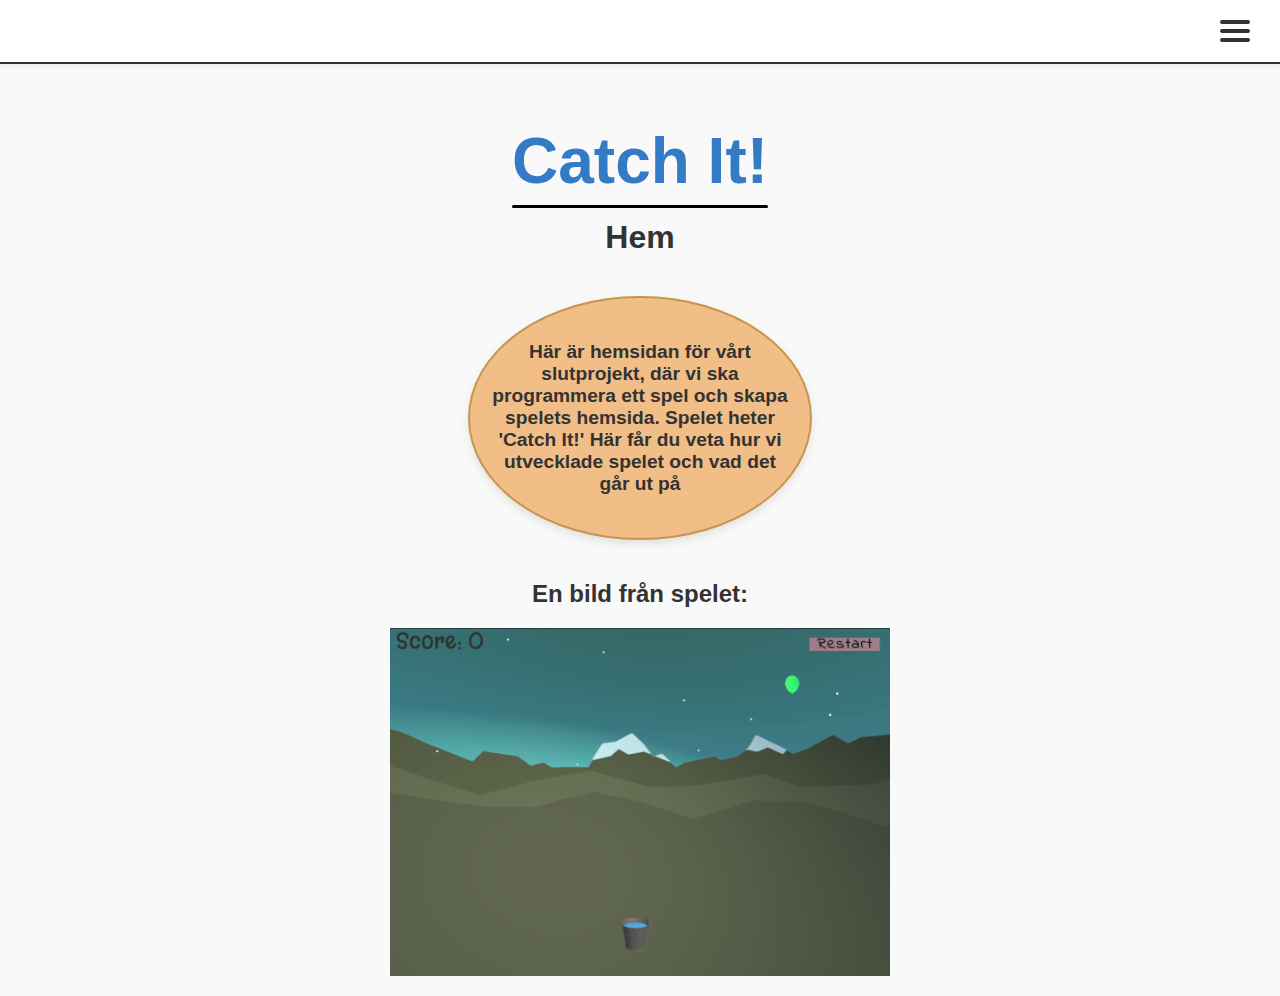
<file: Index.html>
<!DOCTYPE html>
<html lang="sv">
<head>
    <meta charset="UTF-8">
    <meta name="viewport" content="width=device-width, initial-scale=1.0">
    <title>Document</title>
    <link rel="stylesheet" href="spelsite.css">
   
</head>
<script>
    function toggleMenu() {
      const menu = document.getElementById("dropdownMenu");
      menu.style.display = menu.style.display === "flex" ? "none" : "flex";
    }
  
   
    window.addEventListener("click", function (e) {
      const menu = document.getElementById("dropdownMenu");
      const icon = document.querySelector(".menu-icon");
      if (!menu.contains(e.target) && !icon.contains(e.target)) {
        menu.style.display = "none";
      }
    });
  </script>
<body>
    <header>
        <div class="menu-container">
          <div class="menu-icon" onclick="toggleMenu()">
            <div></div>
            <div></div>
            <div></div>
          </div>
      
          <div class="dropdown-menu" id="dropdownMenu">
           
            <a href="Index.html">Hem</a> 
            <a href="OmSpelet.html">Om spelet!</a> 
            <a href="HurSpelarMan.html">Hur spelar man?</a> 
            <a href="HurGjordesSpelet.html">Hur gjordes spelet?</a>
            <a href="Kontakt.html">Credit</a>
         
        
        </div>
        </div>
      </header>
      <div class="logo">
        Catch It!
      </div>
      
      <h1>Hem</h1>
      


      <div class="rektangel">
        <p>
          Här är hemsidan för vårt slutprojekt, där vi ska programmera ett spel och skapa spelets hemsida.
          Spelet heter 'Catch It!' Här får du veta hur vi utvecklade spelet och vad det går ut på
        </p>
      </div></body>
      <h2>En bild från spelet:</h2>
      <img src="bild.png" alt="Skärmbild av spelet" style="width: 500px; display: block; margin: 20px auto;">

</html>
</file>
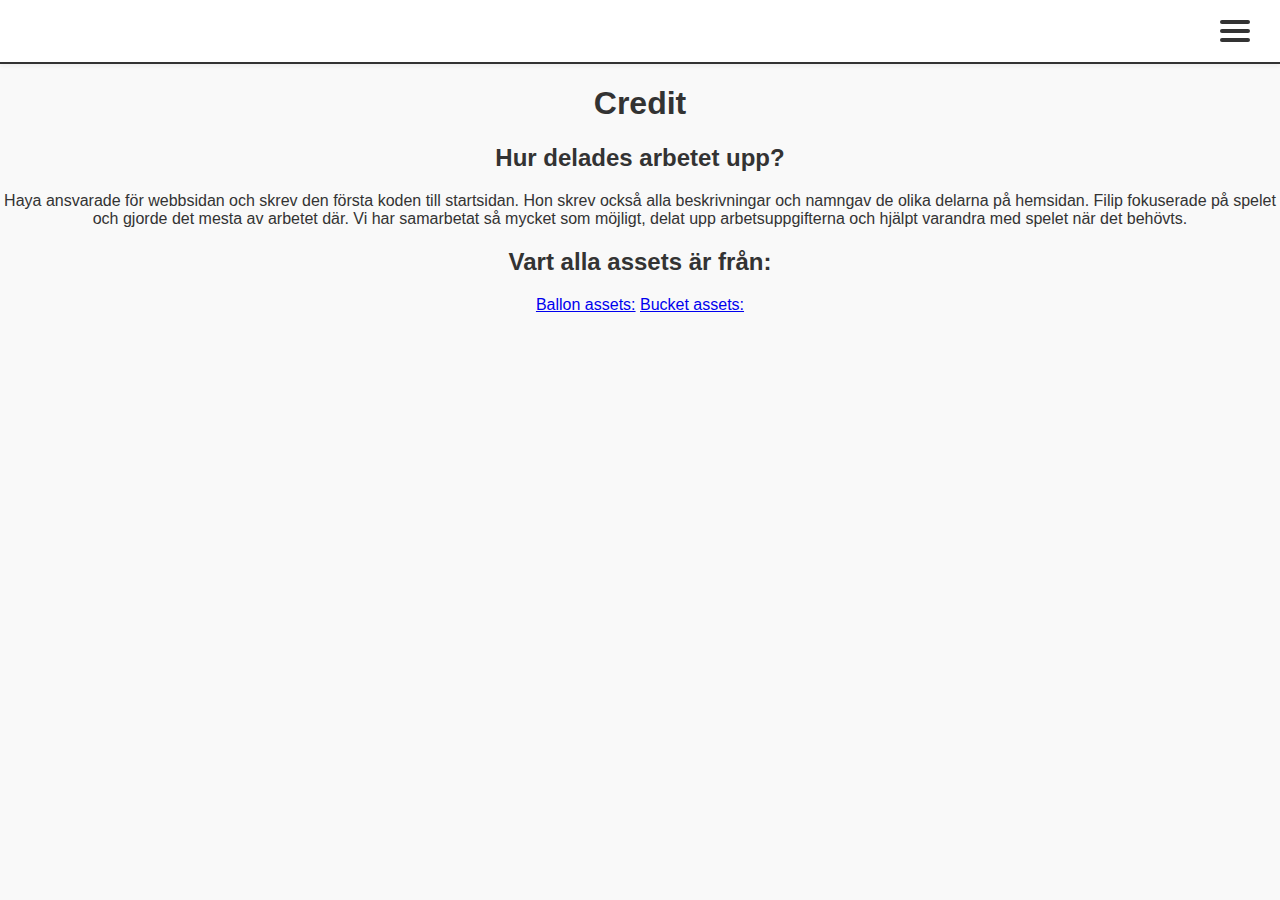
<file: credit.html>
<!DOCTYPE html>
<html lang="sv">
<head>
    <meta charset="UTF-8">
    <meta name="viewport" content="width=device-width, initial-scale=1.0">
    <title>Document</title>
    <link rel="stylesheet" href="SpelSite.css">
</head>
<script>
    function toggleMenu() {
      const menu = document.getElementById("dropdownMenu");
      menu.style.display = menu.style.display === "flex" ? "none" : "flex";
    }
  
   
    window.addEventListener("click", function (e) {
      const menu = document.getElementById("dropdownMenu");
      const icon = document.querySelector(".menu-icon");
      if (!menu.contains(e.target) && !icon.contains(e.target)) {
        menu.style.display = "none";
      }
    });
  </script>
<body>
    <header>
        <div class="menu-container">
          <div class="menu-icon" onclick="toggleMenu()">
            <div></div>
            <div></div>
            <div></div>
          </div>
      
          <div class="dropdown-menu" id="dropdownMenu">
           
            <a href="Index.html">Hem</a> 
            <a href="OmSpelet.html">Om spelet!</a> 
            <a href="HurSpelarMan.html">Hur spelar man?</a> 
            <a href="HurGjordesSpelet.html">Hur gjordes spelet?</a>
            <a href="Kontakt.html">Credit</a>
         
        
        </div>
        </div>
      </header>
      
      
    <h1> Credit</h1>
    <h2> Hur delades arbetet upp? </h2>
    <p> Haya ansvarade för webbsidan och skrev den första koden till startsidan. Hon skrev också alla beskrivningar och namngav de olika delarna på hemsidan. Filip fokuserade på spelet och gjorde det mesta av arbetet där. Vi har samarbetat så mycket som möjligt, delat upp arbetsuppgifterna och hjälpt varandra med spelet när det behövts.</p>
    <h2> Vart alla assets är från: </h2>
    <a href="https://assetstore.unity.com/packages/3d/props/tools/low-poly-casual-bucket-287902S" target="_blank">Ballon assets:</a>

    <a href="https://assetstore.unity.com/packages/3d/props/tools/low-poly-casual-bucket-287902S" target="_blank">Bucket assets:</a>

</body>
</html>
</file>
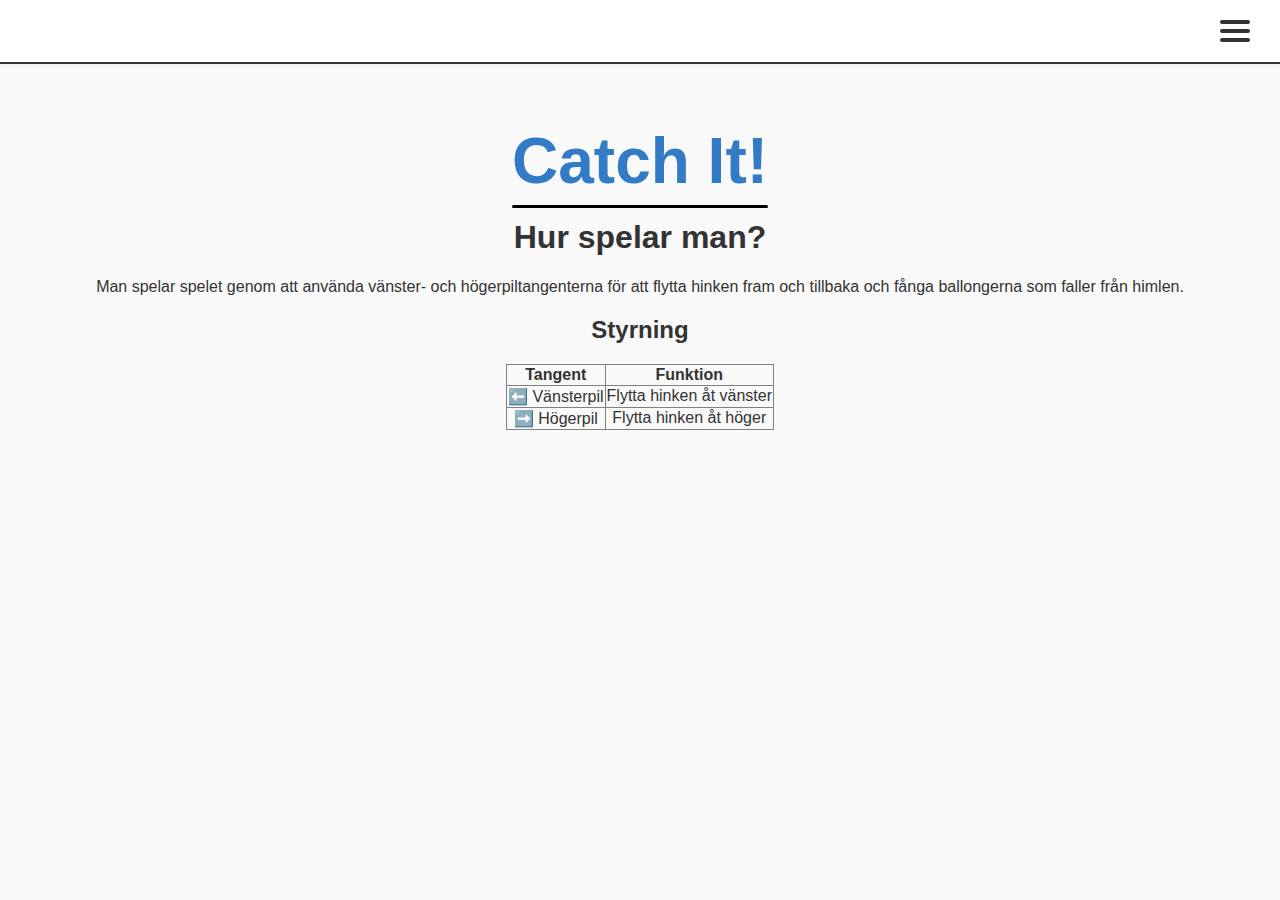
<file: HurSpelarMan.html>
<!DOCTYPE html>
<html lang="sv">
<head>
    <meta charset="UTF-8">
    <meta name="viewport" content="width=device-width, initial-scale=1.0">
    <title>Document</title>
    <link rel="stylesheet" href="SpelSite.css">
</head>
<script>
    function toggleMenu() {
      const menu = document.getElementById("dropdownMenu");
      menu.style.display = menu.style.display === "flex" ? "none" : "flex";
    }
  
    window.addEventListener("click", function (e) {
      const menu = document.getElementById("dropdownMenu");
      const icon = document.querySelector(".menu-icon");
      if (!menu.contains(e.target) && !icon.contains(e.target)) {
        menu.style.display = "none";
      }
    });
</script>
<body>
    <header>
        <div class="menu-container">
          <div class="menu-icon" onclick="toggleMenu()">
            <div></div>
            <div></div>
            <div></div>
          </div>
      
          <div class="dropdown-menu" id="dropdownMenu">
            <a href="Index.html">Hem</a> 
            <a href="OmSpelet.html">Om spelet!</a> 
            <a href="HurSpelarMan.html">Hur spelar man?</a> 
            <a href="HurGjordesSpelet.html">Hur gjordes spelet?</a>
            <a href="Kontakt.html">Credit</a>
          </div>
        </div>
    </header>

    <div class="logo">
      Catch It!
    </div>
    
    <h1>Hur spelar man?</h1>
    
    <p>Man spelar spelet genom att använda vänster- och högerpiltangenterna för att flytta hinken fram och tillbaka och fånga ballongerna som faller från himlen.</p>

    <h2>Styrning</h2>
<div style="text-align: center;">
  <table border="1" style="border-collapse: collapse; margin: auto;">
    <tr>
      <th>Tangent</th>
      <th>Funktion</th>
    </tr>
    <tr>
      <td>⬅️ Vänsterpil</td>
      <td>Flytta hinken åt vänster</td>
    </tr>
    <tr>
      <td>➡️ Högerpil</td>
      <td>Flytta hinken åt höger</td>
    </tr>
  </table>
</div>

    </table>
</body>
</html>
</file>
<file: spelsite.css>
body {
  margin: 0;
  font-family: 'Arial', sans-serif;
  background-color: #f9f9f9;
  color: #333;
  text-align: center;
}


header {
  display: flex;
  justify-content: flex-end;
  align-items: center;
  padding: 15px 30px;
  border-bottom: 2px solid #333;
  background-color: #ffffff;
  box-shadow: 0 2px 4px rgba(0,0,0,0.05);
}

.menu-icon {
  width: 30px;
  cursor: pointer;
}

.menu-icon div {
  height: 4px;
  background-color: #333;
  margin: 5px 0;
  border-radius: 2px;
}


.menu-container {
  position: relative;
}

.dropdown-menu {
  position: absolute;
  top: 40px;
  right: 0;
  background-color: white;
  border: 1px solid #ddd;
  display: none;
  flex-direction: column;
  box-shadow: 0 4px 8px #333;
  z-index: 100;
}

.dropdown-menu a {
  padding: 12px 24px;
  text-decoration: none;
  color: #333;
  display: block;
  transition: background-color 0.2s ease;
}

.dropdown-menu a:hover {
  background-color: #f5f5f5;
}


.side-menu {
  position: fixed;
  top: 0;
  right: -240px;
  width: 240px;
  height: 100%;
  background-color: #ffffff;
  box-shadow: -2px 0 10px #333;
  padding-top: 60px;
  transition: right 0.3s ease-in-out;
  display: flex;
  flex-direction: column;
  align-items: center;
  z-index: 200;
}

.side-menu.open {
  right: 0;
}

.side-menu a {
  text-decoration: none;
  color: #333;
  padding: 15px 0;
  width: 100%;
  text-align: center;
  border-bottom: 1px solid #eee;
  transition: background-color 0.2s ease;
}

.side-menu a:hover {
  background-color: #f0f0f0;
}


.logo {
  font-size: 64px;
  font-weight: bold;
  margin: 60px auto 20px;
  color: #347bc6;
  position: relative;
  width: fit-content;
}


.logo::after {
  content: "";
  position: absolute;
  bottom: -10px;
  left: 50%;
  transform: translateX(-50%);
  width: 100%;
  height: 3px;
  background-color: #000000;
  border-radius: 2px;
}


.rektangel {

  background-color: #f2be87; 
  width: 300px;
  height: 200px;
  margin: 40px auto;
  padding: 20px;
  text-align: center;
  border-radius: 50%;
  border: 2px solid #c7964d;
  box-shadow: 0 4px 8px rgba(0,0,0,0.1);
  display: flex;
  align-items: center;
  justify-content: center;
  font-weight: bold; 
  color: #333;
  font-size: 1.2rem;
}
</file>
<file: SpelSite.css>
body {
  margin: 0;
  font-family: 'Arial', sans-serif;
  background-color: #f9f9f9;
  color: #333;
  text-align: center;
}


header {
  display: flex;
  justify-content: flex-end;
  align-items: center;
  padding: 15px 30px;
  border-bottom: 2px solid #333;
  background-color: #ffffff;
  box-shadow: 0 2px 4px rgba(0,0,0,0.05);
}

.menu-icon {
  width: 30px;
  cursor: pointer;
}

.menu-icon div {
  height: 4px;
  background-color: #333;
  margin: 5px 0;
  border-radius: 2px;
}


.menu-container {
  position: relative;
}

.dropdown-menu {
  position: absolute;
  top: 40px;
  right: 0;
  background-color: white;
  border: 1px solid #ddd;
  display: none;
  flex-direction: column;
  box-shadow: 0 4px 8px #333;
  z-index: 100;
}

.dropdown-menu a {
  padding: 12px 24px;
  text-decoration: none;
  color: #333;
  display: block;
  transition: background-color 0.2s ease;
}

.dropdown-menu a:hover {
  background-color: #f5f5f5;
}


.side-menu {
  position: fixed;
  top: 0;
  right: -240px;
  width: 240px;
  height: 100%;
  background-color: #ffffff;
  box-shadow: -2px 0 10px #333;
  padding-top: 60px;
  transition: right 0.3s ease-in-out;
  display: flex;
  flex-direction: column;
  align-items: center;
  z-index: 200;
}

.side-menu.open {
  right: 0;
}

.side-menu a {
  text-decoration: none;
  color: #333;
  padding: 15px 0;
  width: 100%;
  text-align: center;
  border-bottom: 1px solid #eee;
  transition: background-color 0.2s ease;
}

.side-menu a:hover {
  background-color: #f0f0f0;
}


.logo {
  font-size: 64px;
  font-weight: bold;
  margin: 60px auto 20px;
  color: #347bc6;
  position: relative;
  width: fit-content;
}


.logo::after {
  content: "";
  position: absolute;
  bottom: -10px;
  left: 50%;
  transform: translateX(-50%);
  width: 100%;
  height: 3px;
  background-color: #000000;
  border-radius: 2px;
}


.rektangel {

  background-color: #f2be87; 
  width: 300px;
  height: 200px;
  margin: 40px auto;
  padding: 20px;
  text-align: center;
  border-radius: 50%;
  border: 2px solid #c7964d;
  box-shadow: 0 4px 8px rgba(0,0,0,0.1);
  display: flex;
  align-items: center;
  justify-content: center;
  font-weight: bold; 
  color: #333;
  font-size: 1.2rem;
}
</file>
